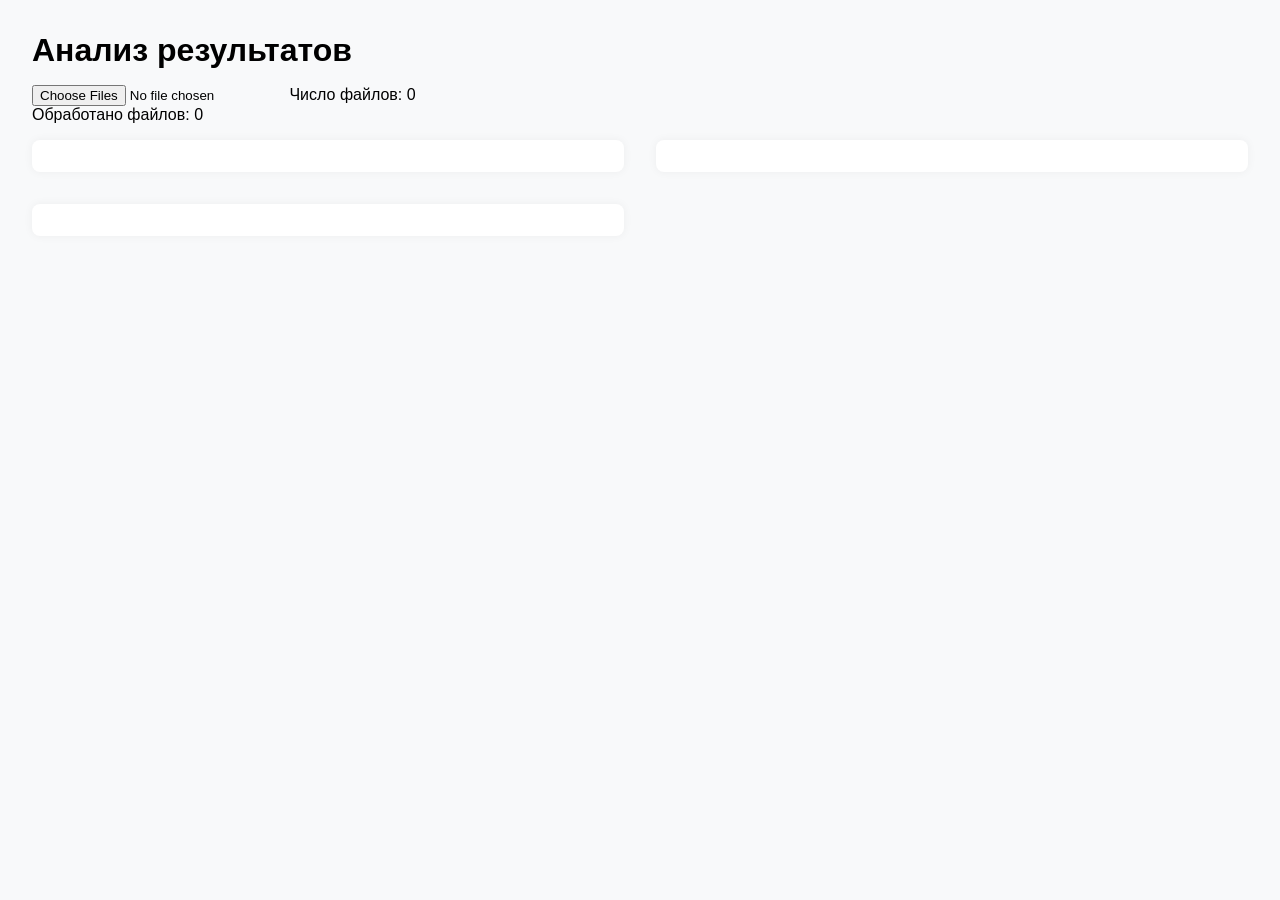
<file: gui/analysis.html>
<!DOCTYPE html>
<html lang="ru">
<head>
  <meta charset="UTF-8" />
  <meta name="viewport" content="width=device-width, initial-scale=1.0"/>
  <title>Анализ результатов</title>
  <script src="https://cdn.plot.ly/plotly-latest.min.js"></script>
  <script defer src="analysis.js"></script>
  <style>
    body {
      font-family: sans-serif;
      background: #f8f9fa;
      margin: 2rem;
    }
    h1 {
      margin-bottom: 1rem;
    }
    .info {
      margin: 1rem 0;
    }
    .dashboard {
      display: grid;
      grid-template-columns: repeat(auto-fit, minmax(400px, 1fr));
      gap: 2rem;
    }
    .chart-box {
      background: white;
      padding: 1rem;
      border-radius: 8px;
      box-shadow: 0 0 10px rgba(0,0,0,0.05);
    }
  </style>
</head>
<body>
  <h1>Анализ результатов</h1>
  <div class="info">
    <input type="file" id="fileInput" multiple />
    <span id="fileCount">Число файлов: 0</span><br/>
    <span id="processedCount">Обработано файлов: 0</span>
  </div>
  <div class="dashboard">
    <div id="chart1" class="chart-box"></div>
    <div id="chart2" class="chart-box"></div>
    <div id="chart3" class="chart-box"></div>
  </div>
</body>
</html>
</file>
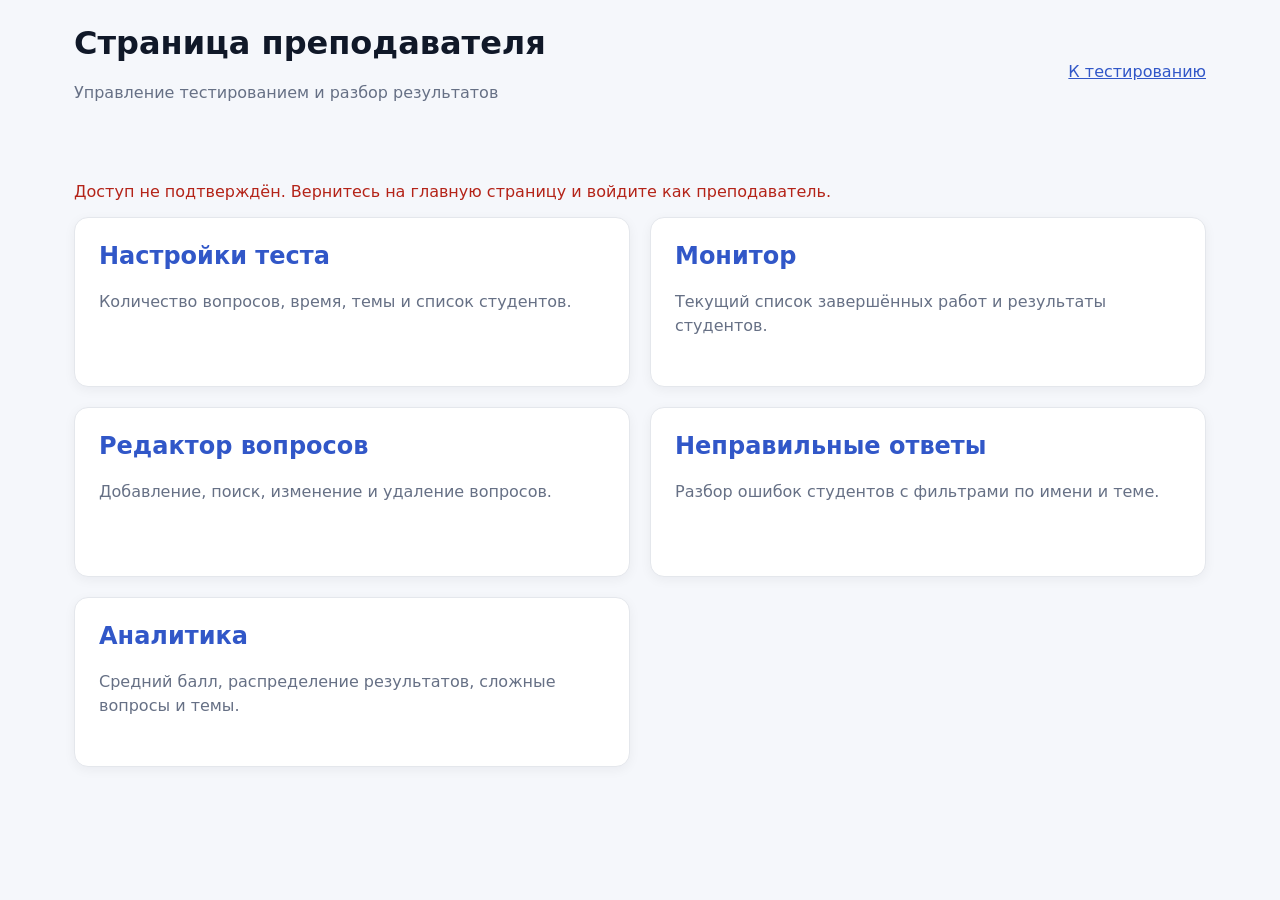
<file: gui/teacher.html>
<!doctype html>
<html lang="ru">
<head>
  <meta charset="UTF-8">
  <meta name="viewport" content="width=device-width, initial-scale=1">
  <title>Страница преподавателя</title>
  <link rel="stylesheet" href="teacher.css?v=20260607-2">
  <script defer src="teacher.js?v=20260607-2"></script>
</head>
<body>
  <header>
    <div>
      <h1>Страница преподавателя</h1>
      <p class="stat">Управление тестированием и разбор результатов</p>
    </div>
    <nav><a href="index.html">К тестированию</a></nav>
  </header>
  <main>
    <div id="access-message" class="message">Проверка доступа...</div>
    <section id="teacher-tools" class="tools-grid" hidden>
      <a class="tool-card" href="settings.html"><h2>Настройки теста</h2><p>Количество вопросов, время, темы и список студентов.</p></a>
      <a class="tool-card" href="monitor.html"><h2>Монитор</h2><p>Текущий список завершённых работ и результаты студентов.</p></a>
      <a class="tool-card" href="questions.html"><h2>Редактор вопросов</h2><p>Добавление, поиск, изменение и удаление вопросов.</p></a>
      <a class="tool-card" href="results.html"><h2>Неправильные ответы</h2><p>Разбор ошибок студентов с фильтрами по имени и теме.</p></a>
      <a class="tool-card" href="analytics.html"><h2>Аналитика</h2><p>Средний балл, распределение результатов, сложные вопросы и темы.</p></a>
    </section>
    <section id="teacher-actions" class="card" hidden>
      <h2>Управление тестированием</h2>
      <button id="end-quiz" class="danger">Завершить тест для всех</button>
    </section>
  </main>
</body>
</html>
</file>
<file: gui/teacher.css>
:root { color-scheme: light; --accent:#3157c8; --danger:#b42318; --muted:#667085; --line:#d0d5dd; --surface:#fff; --background:#f5f7fb; }
* { box-sizing:border-box; }
body { margin:0; background:var(--background); color:#101828; font-family:system-ui,-apple-system,"Segoe UI",sans-serif; }
header, main { max-width:1180px; margin:auto; padding:24px; }
header { display:flex; justify-content:space-between; align-items:center; gap:16px; }
h1, h2, p { margin-top:0; }
a { color:var(--accent); }
button, input, select, textarea { font:inherit; }
button { border:0; border-radius:8px; padding:10px 16px; background:var(--accent); color:white; cursor:pointer; }
button.secondary { background:#e8edff; color:#243b80; }
button.danger { background:#fee4e2; color:var(--danger); }
input, select, textarea { width:100%; border:1px solid var(--line); border-radius:8px; padding:10px 12px; background:white; }
textarea { min-height:92px; resize:vertical; }
label { display:grid; gap:6px; color:#344054; font-weight:600; }
.card { border:1px solid #e4e7ec; border-radius:12px; padding:20px; background:var(--surface); box-shadow:0 3px 12px rgba(16,24,40,.05); }
.toolbar { display:flex; align-items:end; gap:12px; margin-bottom:20px; }
.toolbar > label { flex:1; }
.grid { display:grid; grid-template-columns:minmax(300px,1fr) minmax(380px,1.3fr); gap:20px; }
.list { display:grid; gap:10px; max-height:72vh; overflow:auto; padding-right:4px; }
.list-item { text-align:left; background:white; color:#101828; border:1px solid var(--line); }
.list-item.active { border-color:var(--accent); box-shadow:0 0 0 2px #dbe4ff; }
.list-item.disabled-question { opacity:.58; border-style:dashed; }
.list-item small { display:block; margin-top:5px; color:var(--muted); }
.form-grid { display:grid; grid-template-columns:1fr 1fr; gap:14px; }
.wide { grid-column:1/-1; }
.actions { display:flex; gap:10px; margin-top:18px; }
.option-row { display:grid; grid-template-columns:auto 1fr auto; gap:8px; align-items:center; margin-top:8px; }
.option-row input[type=radio], .option-row input[type=checkbox] { width:auto; }
.enabled-control { display:flex; align-items:center; gap:10px; }
.enabled-control input { width:auto; }
.empty, .message, .stat { color:var(--muted); }
.empty, .message { padding:16px 0; }
.error { color:var(--danger); }
.result-card { margin-bottom:14px; }
.result-head { display:flex; justify-content:space-between; gap:12px; cursor:pointer; }
.badge { border-radius:999px; padding:4px 9px; background:#eef2ff; color:#3538cd; font-weight:700; white-space:nowrap; }
.incorrect { border-top:1px solid #eaecf0; margin-top:14px; padding-top:14px; }
.answers { display:grid; grid-template-columns:1fr 1fr; gap:10px; font-size:14px; }
.answers div { padding:10px; border-radius:8px; background:#f9fafb; }
.answers .given { background:#fff1f0; }
.answers .correct { background:#ecfdf3; }
.tools-grid { display:grid; grid-template-columns:repeat(2,minmax(0,1fr)); gap:20px; }
.tools-grid + .card { margin-top:20px; }
.tool-card { display:block; min-height:170px; border:1px solid #e4e7ec; border-radius:14px; padding:24px; background:white; color:#101828; text-decoration:none; box-shadow:0 3px 12px rgba(16,24,40,.05); transition:transform .15s ease,box-shadow .15s ease,border-color .15s ease; }
.tool-card:hover { transform:translateY(-2px); border-color:var(--accent); box-shadow:0 8px 22px rgba(16,24,40,.1); }
.tool-card h2 { color:var(--accent); }
.tool-card p { color:var(--muted); line-height:1.5; }
.monitor-section { margin-top:20px; }
.table-wrap { overflow-x:auto; }
table { width:100%; border-collapse:collapse; }
th,td { padding:12px; border-bottom:1px solid #eaecf0; text-align:left; }
.success { color:#067647; }
.fail { color:#b42318; }
.grade-badge { display:inline-flex; align-items:center; justify-content:center; min-width:34px; border-radius:999px; padding:4px 10px; color:white; font-weight:700; }
.grade-2 { background:#b42318; }
.grade-3 { background:#f79009; }
.grade-4 { background:#1570ef; }
.grade-5 { background:#067647; }
.metrics { display:grid; grid-template-columns:repeat(4,minmax(0,1fr)); gap:14px; margin-bottom:20px; }
.metric { border:1px solid #e4e7ec; border-radius:12px; padding:18px; background:var(--surface); box-shadow:0 3px 12px rgba(16,24,40,.05); }
.metric span,.metric small { display:block; color:var(--muted); }
.metric strong { display:block; margin:5px 0; color:var(--accent); font-size:28px; }
.analytics-grid { display:grid; grid-template-columns:1fr 1fr; gap:20px; }
.analytics-section { margin-top:20px; }
.bar-row { margin:14px 0; }
.bar-label { display:flex; justify-content:space-between; gap:12px; margin-bottom:5px; }
.bar-label span { overflow:hidden; text-overflow:ellipsis; white-space:nowrap; }
.bar-track { height:10px; border-radius:999px; overflow:hidden; background:#eef2f6; }
.bar-fill { height:100%; border-radius:999px; background:var(--accent); }
.bar-fill.danger { background:#f97066; }
@media (max-width:800px) { header,.toolbar,.result-head { align-items:stretch; flex-direction:column; } .grid,.form-grid,.answers,.analytics-grid,.metrics { grid-template-columns:1fr; } }
</file>
